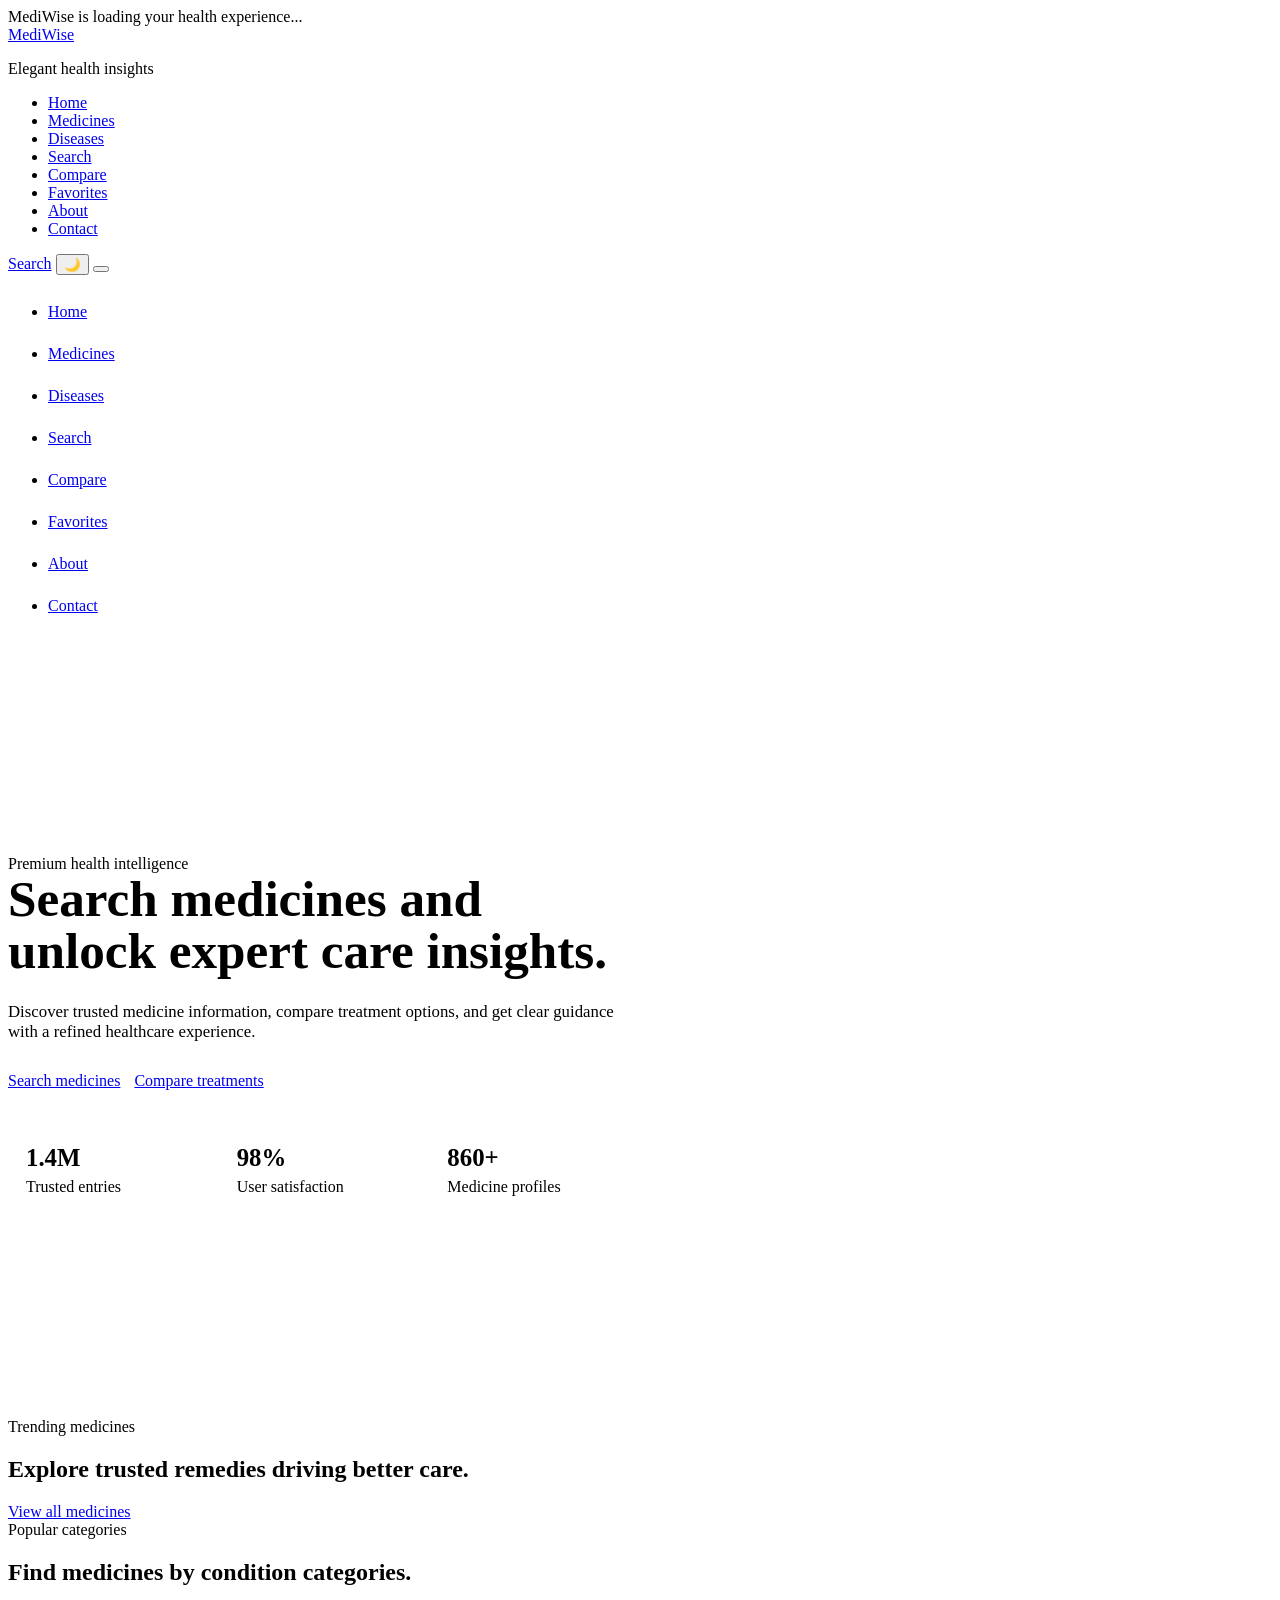
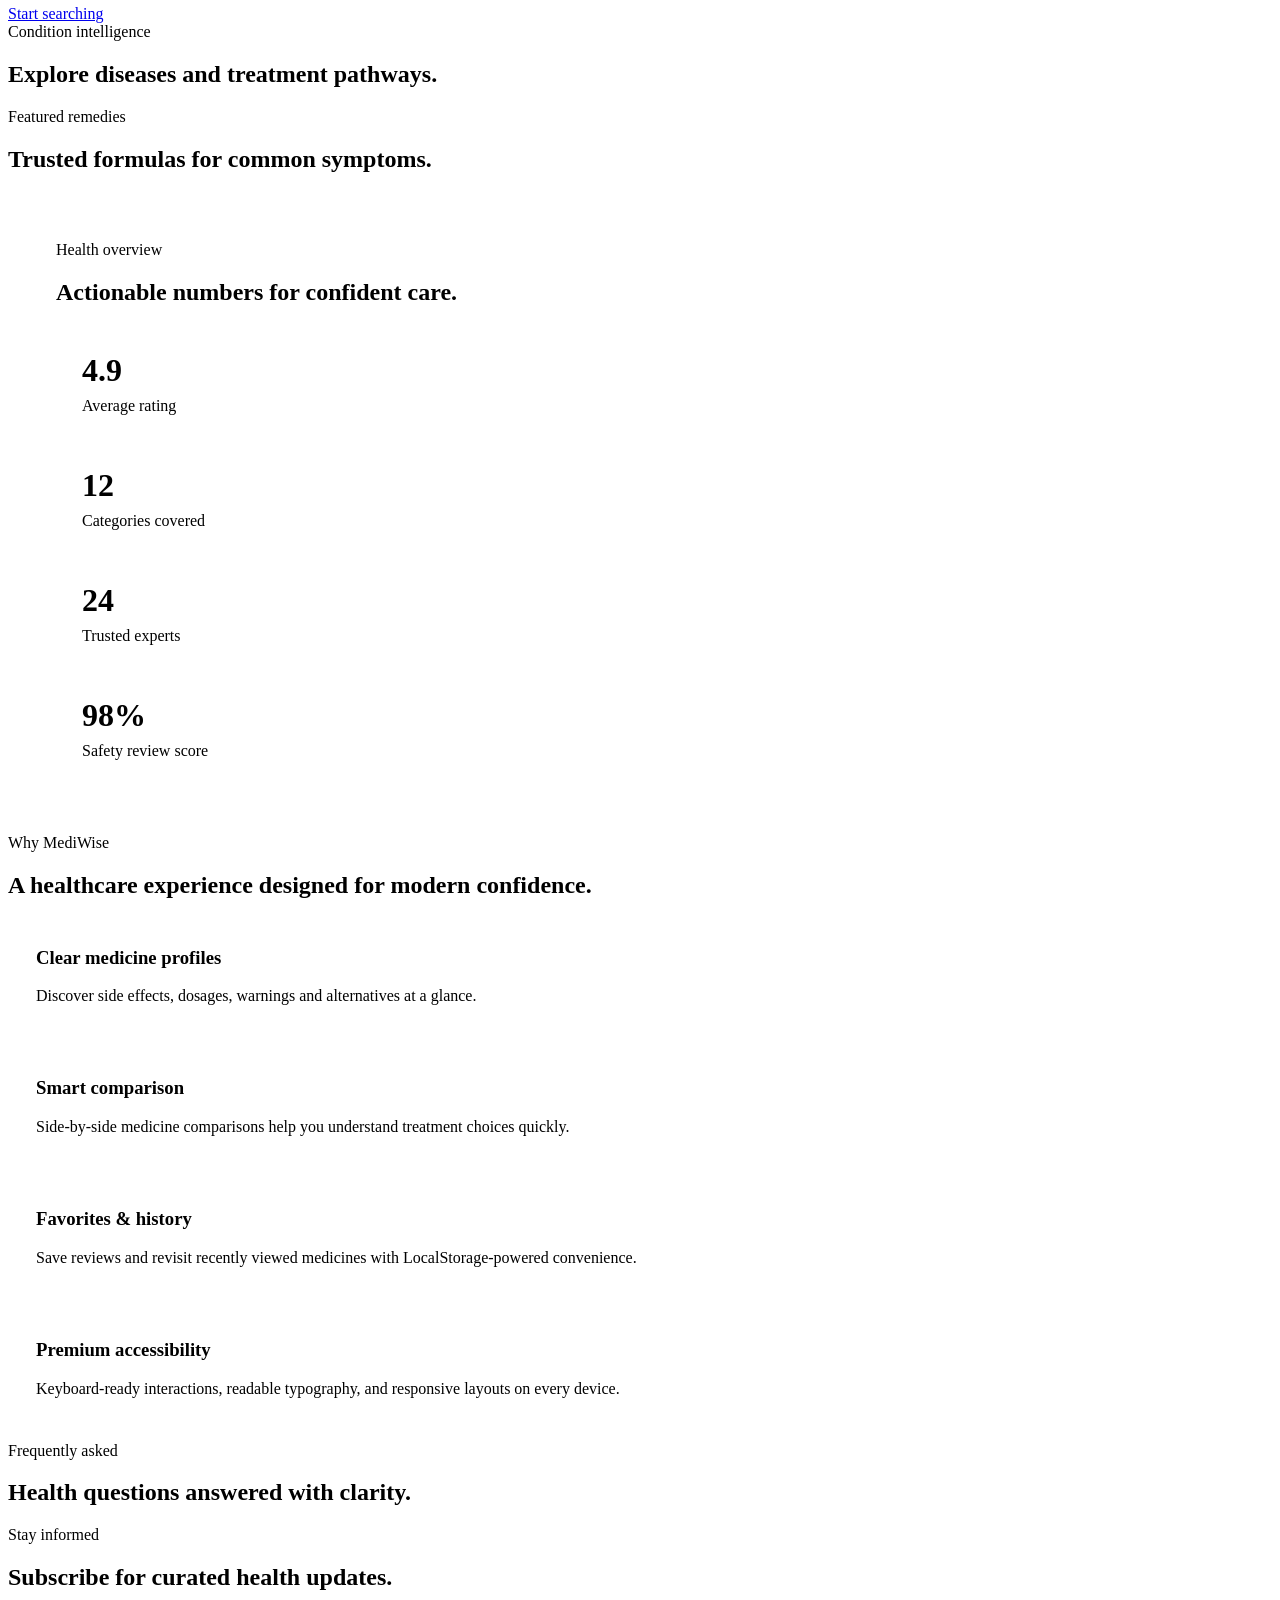
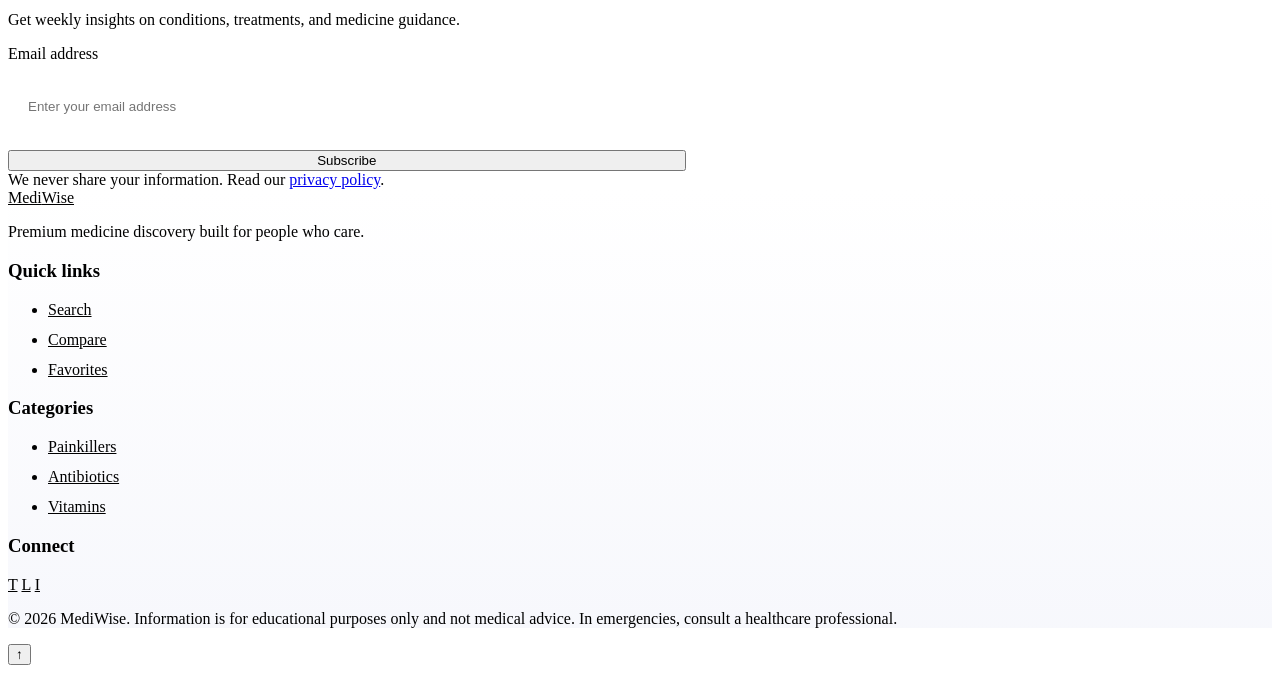
<file: index.html>
<!DOCTYPE html>
<html lang="en">
<head>
  <meta charset="UTF-8" />
  <meta name="viewport" content="width=device-width, initial-scale=1.0" />
  <title>MediWise | Premium Healthcare Search & Medicine Insights</title>
  <meta name="description" content="MediWise is a premium healthcare discovery experience for searching medicines, exploring conditions, and comparing treatments with intelligent recommendations." />
  <meta property="og:title" content="MediWise | Premium Healthcare Search" />
  <meta property="og:description" content="Discover medicines, review treatments, and explore health guidance with MediWise's elegant, mobile-first healthcare experience." />
  <meta property="og:type" content="website" />
  <meta property="og:image" content="hero-pill.svg" />
  <meta name="twitter:card" content="summary_large_image" />
  <link rel="preconnect" href="https://fonts.googleapis.com" />
  <link rel="preconnect" href="https://fonts.gstatic.com" crossorigin />
  <link href="https://fonts.googleapis.com/css2?family=Inter:wght@400;500;600;700;800&display=swap" rel="stylesheet" />
  
  <!-- Fixed CSS Paths (Removed 'css/' folder prefix) -->
  <link rel="stylesheet" href="navbar.css" />
  <link rel="stylesheet" href="footer.css" />
  <link rel="stylesheet" href="cards.css" />
  <link rel="stylesheet" href="pages.css" />
  <link rel="stylesheet" href="animations.css" />
</head>
<body>
  <div class="page-loader" id="pageLoader">
    <div class="loader-ring"></div>
    <div class="loader-text">MediWise is loading your health experience...</div>
  </div>

  <div class="page-shell">
    <header class="site-header" id="siteHeader">
      <div class="brand-group">
        <a class="brand-logo" href="index.html">Medi<span>Wise</span></a>
        <p class="brand-tag">Elegant health insights</p>
      </div>
      <nav class="primary-nav" aria-label="Primary navigation">
        <ul>
          <li><a href="index.html">Home</a></li>
          <li><a href="medicine.html">Medicines</a></li>
          <li><a href="disease.html">Diseases</a></li>
          <li><a href="search.html">Search</a></li>
          <li><a href="compare.html">Compare</a></li>
          <li><a href="favorites.html">Favorites</a></li>
          <li><a href="about.html">About</a></li>
          <li><a href="contact.html">Contact</a></li>
        </ul>
      </nav>
      <div class="site-actions">
        <a href="search.html" class="nav-search" aria-label="Search medicines"><span>Search</span></a>
        <button class="theme-toggle" id="themeToggle" aria-label="Toggle dark mode">🌙</button>
        <button class="menu-toggle" id="menuToggle" aria-label="Open mobile menu"><span></span><span></span><span></span></button>
      </div>
    </header>

    <div class="mobile-menu" id="mobileMenu" aria-hidden="true">
      <ul>
        <li><a href="index.html">Home</a></li>
        <li><a href="medicine.html">Medicines</a></li>
        <li><a href="disease.html">Diseases</a></li>
        <li><a href="search.html">Search</a></li>
        <li><a href="compare.html">Compare</a></li>
        <li><a href="favorites.html">Favorites</a></li>
        <li><a href="about.html">About</a></li>
        <li><a href="contact.html">Contact</a></li>
      </ul>
    </div>

    <main>
      <section class="hero panel glass-panel">
        <div class="hero-copy animate-up">
          <span class="eyebrow">Premium health intelligence</span>
          <h1>Search medicines and unlock expert care insights.</h1>
          <p>Discover trusted medicine information, compare treatment options, and get clear guidance with a refined healthcare experience.</p>
          <div class="hero-actions">
            <a href="search.html" class="btn btn-primary">Search medicines</a>
            <a href="compare.html" class="btn btn-secondary">Compare treatments</a>
          </div>
          <div class="hero-stats">
            <div><strong>1.4M</strong><span>Trusted entries</span></div>
            <div><strong>98%</strong><span>User satisfaction</span></div>
            <div><strong>860+</strong><span>Medicine profiles</span></div>
          </div>
        </div>
        <div class="hero-visual animate-float">
          <div class="hero-card glass-card">
            <span class="pill-badge">Featured</span>
            <img src="placeholder-medicine.svg" alt="MediWise medicine overview" />
            <div>
              <h2>Azulpha</h2>
              <p>Advanced pain relief for everyday comfort.</p>
            </div>
          </div>
          <div class="floating-pill pill-1"></div>
          <div class="floating-pill pill-2"></div>
          <div class="floating-pill pill-3"></div>
          <div class="visual-accent"></div>
        </div>
      </section>

      <section class="section section-surface" id="trendingMedicines">
        <div class="section-head">
          <div>
            <span class="eyebrow">Trending medicines</span>
            <h2>Explore trusted remedies driving better care.</h2>
          </div>
          <a href="medicine.html" class="link-button">View all medicines</a>
        </div>
        <div class="card-grid" id="trendingCards"></div>
      </section>

      <section class="section section-gradient" aria-labelledby="popularCategoriesTitle">
        <div class="section-head">
          <div>
            <span class="eyebrow">Popular categories</span>
            <h2 id="popularCategoriesTitle">Find medicines by condition categories.</h2>
          </div>
          <a href="search.html" class="link-button">Start searching</a>
        </div>
        <div class="category-grid" id="categoryGrid"></div>
      </section>

      <section class="section" aria-labelledby="diseaseInsightsTitle">
        <div class="section-head">
          <div>
            <span class="eyebrow">Condition intelligence</span>
            <h2 id="diseaseInsightsTitle">Explore diseases and treatment pathways.</h2>
          </div>
        </div>
        <div class="disease-grid" id="diseaseGrid"></div>
      </section>

      <section class="section section-surface" aria-labelledby="featuredMedicinesTitle">
        <div class="section-head">
          <div>
            <span class="eyebrow">Featured remedies</span>
            <h2 id="featuredMedicinesTitle">Trusted formulas for common symptoms.</h2>
          </div>
        </div>
        <div class="feature-grid" id="featuredGrid"></div>
      </section>

      <section class="section stats-section" aria-labelledby="healthStatsTitle">
        <div class="glass-panel stats-panel animate-up">
          <span class="eyebrow">Health overview</span>
          <h2 id="healthStatsTitle">Actionable numbers for confident care.</h2>
          <div class="stats-cards">
            <div class="stat-card"><strong>4.9</strong><span>Average rating</span></div>
            <div class="stat-card"><strong>12</strong><span>Categories covered</span></div>
            <div class="stat-card"><strong>24</strong><span>Trusted experts</span></div>
            <div class="stat-card"><strong>98%</strong><span>Safety review score</span></div>
          </div>
        </div>
      </section>

      <section class="section section-gradient" aria-labelledby="whyChooseTitle">
        <div class="section-head">
          <div>
            <span class="eyebrow">Why MediWise</span>
            <h2 id="whyChooseTitle">A healthcare experience designed for modern confidence.</h2>
          </div>
        </div>
        <div class="feature-grid feature-grid-4">
          <article class="glass-card feature-card animate-left">
            <h3>Clear medicine profiles</h3>
            <p>Discover side effects, dosages, warnings and alternatives at a glance.</p>
          </article>
          <article class="glass-card feature-card animate-up">
            <h3>Smart comparison</h3>
            <p>Side-by-side medicine comparisons help you understand treatment choices quickly.</p>
          </article>
          <article class="glass-card feature-card animate-right">
            <h3>Favorites &amp; history</h3>
            <p>Save reviews and revisit recently viewed medicines with LocalStorage-powered convenience.</p>
          </article>
          <article class="glass-card feature-card animate-up">
            <h3>Premium accessibility</h3>
            <p>Keyboard-ready interactions, readable typography, and responsive layouts on every device.</p>
          </article>
        </div>
      </section>

      <section class="section section-surface faq-section" aria-labelledby="faqTitle">
        <div class="section-head">
          <div>
            <span class="eyebrow">Frequently asked</span>
            <h2 id="faqTitle">Health questions answered with clarity.</h2>
          </div>
        </div>
        <div class="faq-grid" id="faqGrid"></div>
      </section>

      <section class="section newsletter-panel glass-panel animate-up">
        <div>
          <span class="eyebrow">Stay informed</span>
          <h2>Subscribe for curated health updates.</h2>
          <p>Get weekly insights on conditions, treatments, and medicine guidance.</p>
          <form id="newsletterForm" class="newsletter-form" novalidate>
            <label class="sr-only" for="newsletterEmail">Email address</label>
            <input id="newsletterEmail" type="email" placeholder="Enter your email address" required />
            <button type="submit" class="btn btn-primary">Subscribe</button>
          </form>
          <p class="newsletter-note">We never share your information. Read our <a href="privacy.html">privacy policy</a>.</p>
        </div>
      </section>
    </main>

    <footer class="site-footer">
      <div class="footer-grid">
        <div>
          <a class="brand-logo footer-logo" href="index.html">Medi<span>Wise</span></a>
          <p>Premium medicine discovery built for people who care.</p>
        </div>
        <div>
          <h3>Quick links</h3>
          <ul>
            <li><a href="search.html">Search</a></li>
            <li><a href="compare.html">Compare</a></li>
            <li><a href="favorites.html">Favorites</a></li>
          </ul>
        </div>
        <div>
          <h3>Categories</h3>
          <ul>
            <li><a href="search.html?category=Painkillers">Painkillers</a></li>
            <li><a href="search.html?category=Antibiotics">Antibiotics</a></li>
            <li><a href="search.html?category=Vitamins">Vitamins</a></li>
          </ul>
        </div>
        <div>
          <h3>Connect</h3>
          <div class="social-links">
            <a href="#" aria-label="Follow on Twitter">T</a>
            <a href="#" aria-label="Follow on LinkedIn">L</a>
            <a href="#" aria-label="Follow on Instagram">I</a>
          </div>
        </div>
      </div>
      <div class="footer-bottom">
        <p>© 2026 MediWise. Information is for educational purposes only and not medical advice. In emergencies, consult a healthcare professional.</p>
      </div>
    </footer>

    <button class="back-to-top" id="backToTop" aria-label="Scroll back to top">↑</button>
  </div>

  <!-- Fixed Script Paths (Removed 'js/' folder prefix and module type) -->
  <script src="app.js"></script>
  <script src="animations.js"></script>
</body>
</html>
</file>
<file: navbar.css>
﻿.primary-nav a {
  transition: color var(--transition), transform var(--transition);
}

.primary-nav a:hover,
.primary-nav a:focus-visible {
  transform: translateY(-1px);
}

.mobile-menu.open {
  display: block;
}

.search-form {
  display: grid;
  gap: 16px;
}

.search-field {
  display: grid;
  grid-template-columns: 1fr auto;
  gap: 12px;
  background: var(--surface);
  padding: 14px;
  border-radius: 24px;
  border: 1px solid var(--border);
}

.search-field input {
  border: none;
  background: transparent;
  color: var(--text);
  outline: none;
  font-size: 1rem;
}

.suggestions-list {
  list-style: none;
  margin: 0;
  padding: 0;
  border-radius: 20px;
  background: var(--surface);
  box-shadow: var(--shadow);
  overflow: hidden;
}

.suggestions-list li {
  padding: 14px 18px;
  border-bottom: 1px solid var(--border);
  cursor: pointer;
}

.suggestions-list li:last-child {
  border-bottom: none;
}

.suggestions-list li:hover,
.suggestions-list li:focus-visible {
  background: var(--primary-soft);
  color: var(--primary);
}

.filters-row {
  display: grid;
  grid-template-columns: repeat(3, minmax(180px, 1fr));
  gap: 18px;
}

.filters-row label {
  display: block;
  margin-bottom: 10px;
  color: var(--muted);
  font-size: 0.95rem;
}

.filters-row select,
.field-row input,
.field-row textarea {
  width: 100%;
  border: 1px solid var(--border);
  border-radius: 18px;
  background: var(--surface-strong);
  color: var(--text);
  padding: 14px 16px;
}

.mobile-menu a {
  display: block;
  padding: 12px 0;
}

@media (max-width: 720px) {
  .filters-row {
    grid-template-columns: 1fr;
  }
  .search-field {
    grid-template-columns: 1fr;
  }
}
</file>
<file: footer.css>
﻿footer.site-footer {
  background: linear-gradient(180deg, rgba(255,255,255,0.92), rgba(246,247,252,0.9));
}

.footer-grid li {
  margin-bottom: 12px;
}

.footer-grid a {
  color: var(--muted);
  transition: color var(--transition);
}

.footer-grid a:hover,
.footer-grid a:focus-visible {
  color: var(--primary);
}

@media (max-width: 720px) {
  footer.site-footer {
    padding: 32px 20px;
  }
  .footer-grid {
    grid-template-columns: 1fr;
  }
}
</file>
<file: cards.css>
﻿.card {
  border-radius: 28px;
  background: var(--surface);
  padding: 24px;
  border: 1px solid var(--border);
  box-shadow: var(--shadow);
  transition: transform var(--transition), box-shadow var(--transition), border-color var(--transition);
}

.card:hover,
.card:focus-within {
  transform: translateY(-4px);
  border-color: rgba(37, 99, 235, 0.18);
}

.medicine-card {
  min-height: 220px;
}

.feature-card,
.detail-panel,
.glass-card {
  background: var(--surface);
}

.hero-card {
  position: relative;
  padding: 30px;
  min-width: 260px;
  border-radius: 32px;
}

.hero-card img {
  width: 100%;
  border-radius: 22px;
}

.pill-badge {
  display: inline-flex;
  align-items: center;
  margin-bottom: 16px;
  padding: 8px 14px;
  border-radius: 999px;
  background: rgba(16,185,129,0.14);
  color: var(--secondary);
  font-size: 0.85rem;
}

.floating-pill {
  position: absolute;
  border-radius: 999px;
  background: linear-gradient(135deg, rgba(96, 165, 250, 0.9), rgba(16, 185, 129, 0.78));
  box-shadow: 0 28px 60px rgba(37, 99, 235, 0.12);
  opacity: 0.96;
}

.pill-1 {
  width: 70px;
  height: 24px;
  top: 18%;
  right: 16%;
}

.pill-2 {
  width: 60px;
  height: 28px;
  bottom: 12%;
  left: 22%;
}

.pill-3 {
  width: 34px;
  height: 34px;
  top: 45%;
  left: 10%;
}

.visual-accent {
  position: absolute;
  width: 190px;
  height: 190px;
  border-radius: 50%;
  right: -40px;
  bottom: -40px;
  background: radial-gradient(circle, rgba(16, 185, 129, 0.32), transparent 54%);
}

.feature-grid article,
.disease-grid article,
.category-grid article,
.faq-grid article {
  border-radius: 28px;
  padding: 28px;
  background: var(--surface);
  border: 1px solid var(--border);
  box-shadow: var(--shadow);
}

.feature-grid article h3,
.disease-grid article h3,
.category-grid article h3,
.faq-grid article h3 {
  margin-top: 0;
}

.profile-card {
  display: grid;
  gap: 16px;
}

.compare-table {
  display: grid;
  gap: 16px;
}

.compare-row,
.compare-column {
  display: grid;
  grid-template-columns: 1fr 1fr;
  gap: 16px;
}

.compare-card {
  padding: 24px;
  border-radius: 28px;
  background: var(--surface);
  border: 1px solid var(--border);
}

@media (max-width: 820px) {
  .compare-row,
  .compare-column {
    grid-template-columns: 1fr;
  }
}

.disease-grid article {
  display: grid;
  gap: 14px;
}

.disease-grid article p {
  margin: 0;
}
</file>
<file: pages.css>
﻿.hero {
  display: grid;
  grid-template-columns: 1.1fr 0.9fr;
  gap: 48px;
  align-items: center;
  margin-top: 24px;
  overflow: hidden;
}

.hero-copy h1 {
  margin: 0;
  font-size: clamp(2.6rem, 4vw, 4.4rem);
  line-height: 1.02;
}

.hero-copy p {
  max-width: 620px;
  color: var(--muted);
  font-size: 1.05rem;
  margin: 24px 0 0;
}

.hero-actions {
  display: flex;
  flex-wrap: wrap;
  gap: 14px;
  margin-top: 30px;
}

.hero-stats {
  display: grid;
  grid-template-columns: repeat(3, minmax(120px, 1fr));
  gap: 18px;
  margin-top: 36px;
}

.hero-stats div {
  padding: 18px;
  border-radius: 24px;
  background: rgba(255,255,255,0.92);
  border: 1px solid var(--border);
}

.hero-stats strong {
  display: block;
  font-size: 1.55rem;
  margin-bottom: 6px;
}

.hero-visual {
  position: relative;
  min-height: 420px;
}

.disease-hero,
.search-hero,
.compare-hero,
.favorites-hero,
.about-hero,
.contact-hero,
.not-found-panel,
.privacy-panel,
.hero {
  display: grid;
  grid-template-columns: 1fr 1fr;
  gap: 36px;
  align-items: center;
}

.disease-hero img,
.hero-visual img {
  width: 100%;
  border-radius: 32px;
}

.section-surface {
  background: var(--surface-strong);
}

.stats-section {
  padding-top: 0;
}

.stats-panel {
  padding: 48px;
}

.stat-card {
  display: grid;
  gap: 8px;
  padding: 26px;
  border-radius: 28px;
  background: var(--surface);
  border: 1px solid var(--border);
}

.stat-card strong {
  font-size: 2rem;
}

.faq-grid article {
  min-height: 180px;
}

.newsletter-panel {
  display: grid;
  grid-template-columns: 1.1fr 0.9fr;
  gap: 32px;
  align-items: center;
}

.newsletter-form {
  display: grid;
  gap: 18px;
}

.newsletter-form input {
  width: 100%;
  padding: 18px 20px;
  border-radius: 18px;
  border: 1px solid var(--border);
  background: var(--surface-strong);
  color: var(--text);
}

.newsletter-note {
  margin: 0;
  color: var(--muted);
}

.medicine-detail-panel {
  padding: 32px;
}

.detail-header {
  display: grid;
  grid-template-columns: 360px 1fr;
  gap: 36px;
}

.detail-image-frame {
  position: relative;
  min-height: 420px;
  display: grid;
  place-items: center;
  background: linear-gradient(180deg, rgba(37, 99, 235, 0.14), rgba(16, 185, 129, 0.08));
  border-radius: 32px;
}

.detail-image-frame img {
  width: 100%;
  max-width: 320px;
}

.floating-icon {
  position: absolute;
  width: 60px;
  height: 60px;
  border-radius: 50%;
  background: rgba(16, 185, 129, 0.16);
  top: 20px;
  right: 20px;
}

.icon-heart::before {
  content: '♥';
  display: grid;
  place-items: center;
  width: 100%;
  height: 100%;
  color: var(--secondary);
  font-size: 1.35rem;
}

.pill-metadata {
  display: grid;
  gap: 12px;
  margin-top: 24px;
}

.pill-metadata div {
  display: grid;
  gap: 4px;
  color: var(--muted);
}

.pill-metadata strong {
  color: var(--text);
}

.detail-actions {
  display: flex;
  gap: 16px;
  flex-wrap: wrap;
  margin-top: 28px;
}

.medicine-grid {
  display: grid;
  grid-template-columns: repeat(3, minmax(240px, 1fr));
  gap: 24px;
}

.medicine-detail-grid {
  display: grid;
  grid-template-columns: repeat(4, minmax(220px, 1fr));
  gap: 24px;
}

.medicine-additional .accordion {
  display: grid;
  gap: 18px;
}

.accordion-item {
  background: var(--surface);
  border: 1px solid var(--border);
  border-radius: 22px;
  overflow: hidden;
}

.accordion-summary {
  width: 100%;
  padding: 20px 24px;
  background: var(--surface);
  display: flex;
  align-items: center;
  justify-content: space-between;
  border: none;
  cursor: pointer;
}

.accordion-summary strong {
  color: var(--text);
}

.accordion-summary span {
  color: var(--muted);
}

.accordion-content {
  padding: 0 24px 22px;
  color: var(--muted);
  line-height: 1.75;
}

.favorite-card {
  display: grid;
  gap: 16px;
}

.favorite-card h3 {
  margin: 0;
}

.favorite-card p {
  margin: 0;
  color: var(--muted);
}

.favorite-card .card-actions {
  display: flex;
  gap: 12px;
}

.compare-form {
  display: grid;
  gap: 20px;
}

.compare-form label {
  color: var(--muted);
}

.compare-form select {
  border: 1px solid var(--border);
  border-radius: 18px;
  padding: 16px;
  background: var(--surface-strong);
}

.compare-results {
  padding: 32px 24px;
}

.compare-table {
  grid-template-columns: 1fr;
}

.compare-card {
  min-height: 220px;
}

.favorites-count {
  display: inline-grid;
  place-items: center;
  background: var(--primary-soft);
  color: var(--primary);
  padding: 26px;
  border-radius: 28px;
}

.favorites-count span {
  font-size: 3rem;
  font-weight: 800;
}

.disease-info-panel .disease-cards {
  display: grid;
  gap: 18px;
  grid-template-columns: repeat(auto-fit, minmax(220px, 1fr));
}

.about-grid,
.contact-grid {
  display: grid;
  gap: 24px;
  grid-template-columns: repeat(auto-fit, minmax(240px, 1fr));
}

.contact-details ul {
  list-style: none;
  padding: 0;
  margin: 0;
  display: grid;
  gap: 12px;
}

.privacy-copy {
  margin-top: 24px;
  color: var(--muted);
  max-width: 700px;
}

.animation-hidden {
  opacity: 0;
  transform: translateY(24px);
}

@media (max-width: 960px) {
  .hero,
  .disease-hero,
  .search-hero,
  .compare-hero,
  .favorites-hero,
  .about-hero,
  .contact-hero,
  .not-found-panel,
  .privacy-panel {
    grid-template-columns: 1fr;
  }
  .detail-header {
    grid-template-columns: 1fr;
  }
  .medicine-grid,
  .medicine-detail-grid {
    grid-template-columns: 1fr;
  }
  .stats-cards {
    grid-template-columns: repeat(2, minmax(160px, 1fr));
  }
}

@media (max-width: 720px) {
  .hero,
  .hero-visual,
  .newsletter-panel,
  .section-head {
    gap: 18px;
  }
  .section {
    padding: 28px 18px;
  }
  .section-head {
    flex-direction: column;
    align-items: flex-start;
  }
  .hero-copy h1 {
    font-size: 2.4rem;
  }
  .hero-stats {
    grid-template-columns: 1fr;
  }
}
</file>
<file: animations.css>
﻿.animate-up,
.animate-left,
.animate-right,
.animate-float,
.animate-scale {
  opacity: 0;
  transform: translateY(24px);
  animation-fill-mode: forwards;
}

.animate-up { animation: fadeUp 0.85s ease forwards; }
.animate-left { animation: fadeLeft 0.9s ease forwards; }
.animate-right { animation: fadeRight 0.9s ease forwards; }
.animate-float { animation: float 6s ease-in-out infinite; }
.animate-scale { animation: zoomIn 0.9s ease forwards; }

@keyframes fadeUp {
  to { opacity: 1; transform: translateY(0); }
}

@keyframes fadeLeft {
  from { opacity: 0; transform: translateX(-30px); }
  to { opacity: 1; transform: translateX(0); }
}

@keyframes fadeRight {
  from { opacity: 0; transform: translateX(30px); }
  to { opacity: 1; transform: translateX(0); }
}

@keyframes zoomIn {
  from { opacity: 0; transform: scale(0.96); }
  to { opacity: 1; transform: scale(1); }
}

@keyframes float {
  0%,100% { transform: translateY(0); }
  50% { transform: translateY(-14px); }
}

@keyframes ripple {
  from { transform: scale(0.9); opacity: 0.7; }
  to { transform: scale(1.15); opacity: 0; }
}

button:active {
  transform: scale(0.98);
}

input:focus,
textarea:focus,
select:focus,
button:focus-visible {
  outline: 3px solid rgba(37, 99, 235, 0.24);
  outline-offset: 4px;
}
</file>
